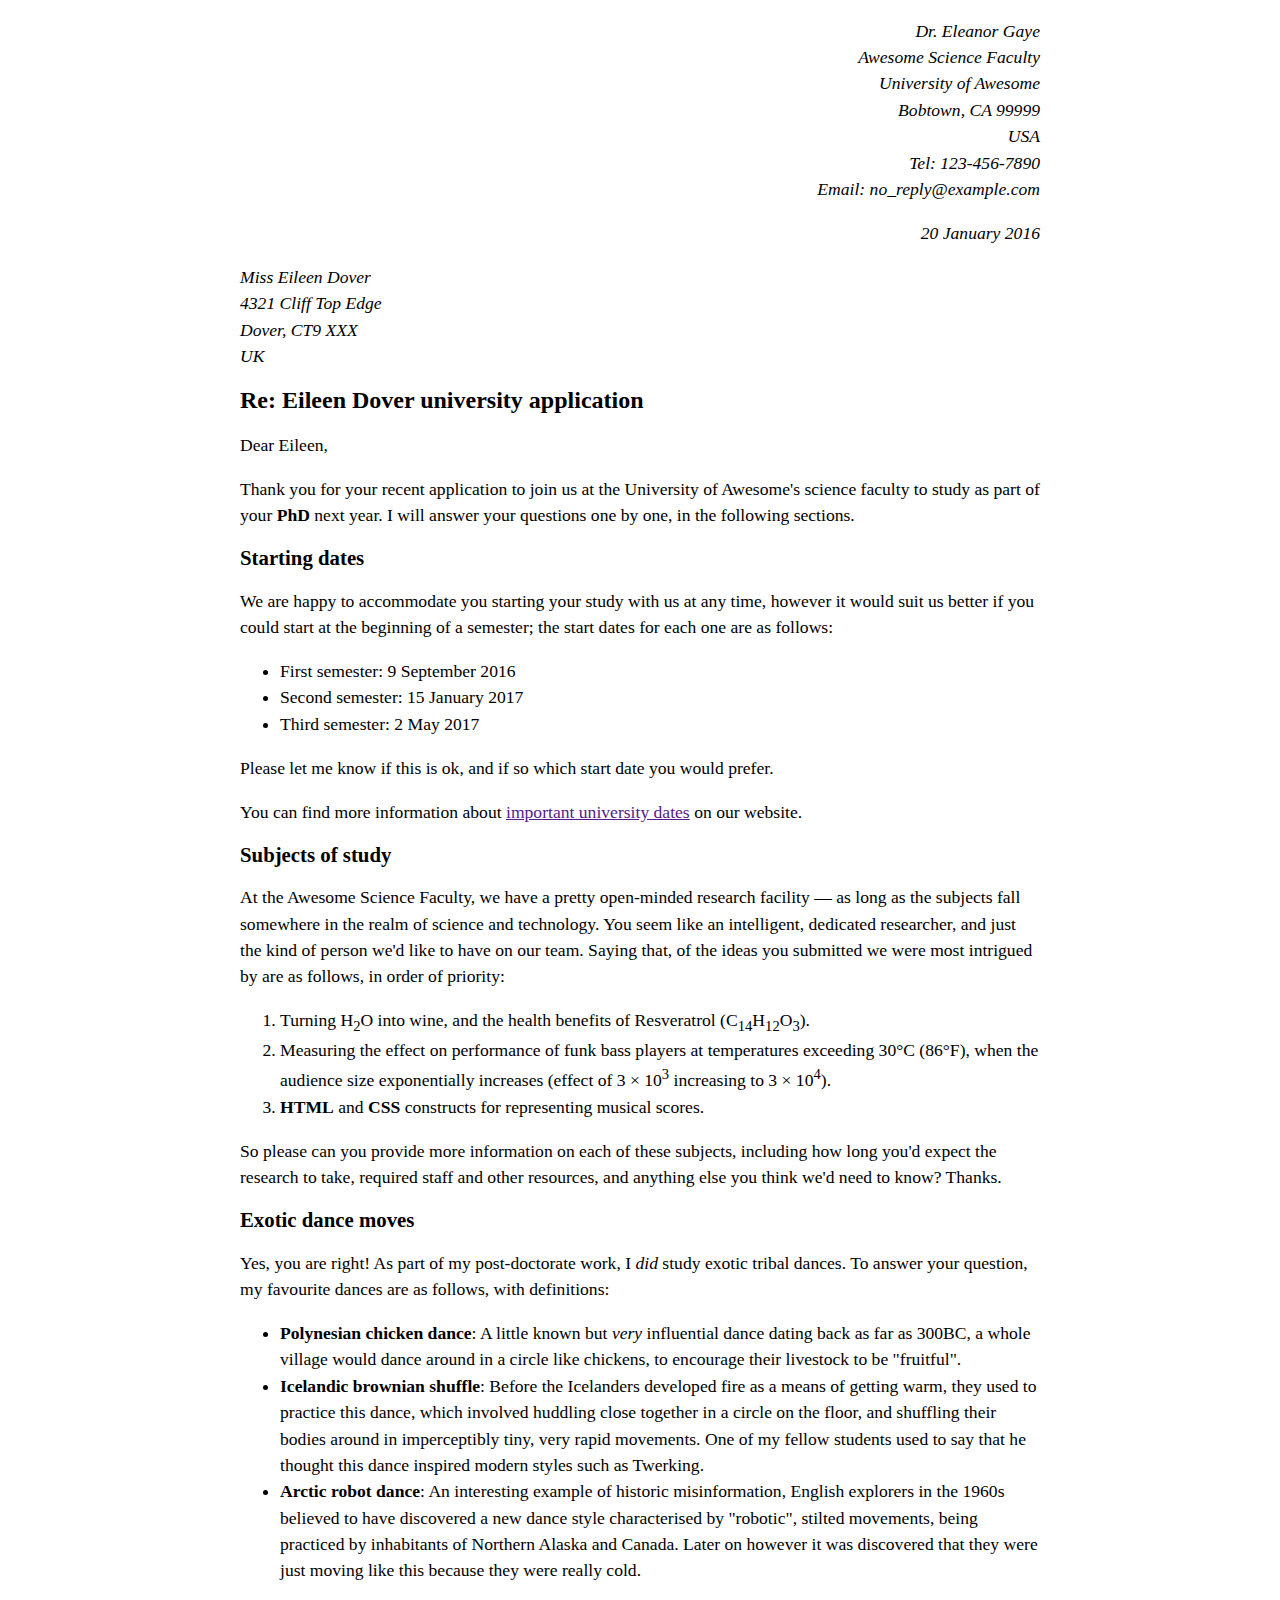
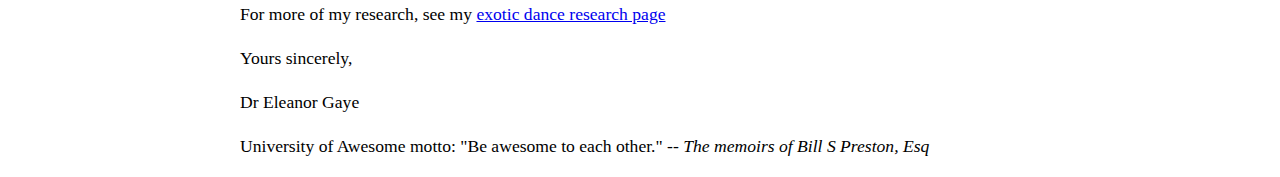
<file: index.html>
<!--
	Name : Ajay Thakor
	File: Assignment1.html
	Date: 19 - Sept - 2024
	a Raw Letter has been given us without any HTML AND CSS & we have to structurize the letter as given to us.
	-->
    <!DOCTYPE html>
    <html lang="en">
    <head>
        <meta charset="UTF-8">
        <meta name="viewport" content="width=device-width, initial-scale=1.0">
        <title>A Letter</title>
        <style>
            body {
                max-width: 800px;
                margin: 0 auto;
            }
    
            .sender-column {
                text-align: right;
            }
    
            h1 {
                font-size: 1.5em;
            }
    
            h2 {
                font-size: 1.3em;
            }
    
            p, ul, ol, dl, address {
                font-size: 1.1em;
            }
    
            p, li, dd, dt, address {
                line-height: 1.5;
            }
        </style>
    </head>
    <body>
        <!-- Use sender-column div class to move the text to other side of the letter-->
        <!--br tag for making into new line-->
        <div class="sender-column">
    <i>
            <p>Dr. Eleanor Gaye<br>Awesome Science Faculty<br>University of Awesome<br>Bobtown, CA 99999<br>USA<br>Tel: 123-456-7890<br>Email: no_reply@example.com</p>
            <p>20 January 2016</p>
        </div>
        <p>Miss Eileen Dover<br>4321 Cliff Top Edge<br>Dover, CT9 XXX<br>UK</p>
    </i>
    <!--h1 for the bigger tag-->
    <h1>Re: Eileen Dover university application</h1>
    <!--main letter starts here-->
    <p>Dear Eileen,</p>
    <!--b is used for the text to be bold-->
    <p>Thank you for your recent application to join us at the University of Awesome's science faculty to study as part of your <b>PhD</b> next year. I will answer your questions one by one, in the following sections.</p>
    
    <h2>Starting dates</h2>
    <p>We are happy to accommodate you starting your study with us at any time, however it would suit us better if you could start at the beginning of a semester; the start dates for each one are as follows:</p>
    
    <!--use for unorder list-->
    <ul>
        <li>First semester: 9 September 2016</li>
        <li>Second semester: 15 January 2017</li>
        <li>Third semester: 2 May 2017</li>
    </ul>
    
    <!--used a tag to look the text like link but not accsable-->
    <p>Please let me know if this is ok, and if so which start date you would prefer.</p>
    <p>You can find more information about <a href>important university dates</a> on our website.</p>
    
    
    <h2>Subjects of study</h2>
    <p>At the Awesome Science Faculty, we have a pretty open-minded research facility — as long as the subjects fall somewhere in the realm of science and technology. You seem like an intelligent, dedicated researcher, and just the kind of person we'd like to have on our team. Saying that, of the ideas you submitted we were most intrigued by are as follows, in order of priority:</p>
    <!--used order list tag to get the number in each line along with sub & sup tags in some elements-->
    <ol>
        <li>Turning H<sub>2</sub>O into wine, and the health benefits of Resveratrol (C<sub>14</sub>H<sub>12</sub>O<sub>3</sub>).</li>
        <li>Measuring the effect on performance of funk bass players at temperatures exceeding 30°C (86°F), when the audience size exponentially increases (effect of 3 × 10<sup>3</sup> increasing to 3 × 10<sup>4</sup>).</li>
        <li><b>HTML</b> and <b>CSS</b> constructs for representing musical scores.</li>
    </ol>
    
    <p>So please can you provide more information on each of these subjects, including how long you'd expect the research to take, required staff and other resources, and anything else you think we'd need to know? Thanks.</p>
    
    <h2>Exotic dance moves</h2>
    <!--use i tag to look like italian text-->
    <p>Yes, you are right! As part of my post-doctorate work, I <i>did</i> study exotic tribal dances. To answer your question, my favourite dances are as follows, with definitions:</p>
    
    <!--used tags that previously used nothing more-->
    <ul>
        <li><b>Polynesian chicken dance</b>: A little known but <i>very</i> influential dance dating back as far as 300BC, a whole village would dance around in a circle like chickens, to encourage their livestock to be "fruitful".</li>
        <li><b>Icelandic brownian shuffle</b>: Before the Icelanders developed fire as a means of getting warm, they used to practice this dance, which involved huddling close together in a circle on the floor, and shuffling their bodies around in imperceptibly tiny, very rapid movements. One of my fellow students used to say that he thought this dance inspired modern styles such as Twerking.</li>
        <li><b>Arctic robot dance</b>: An interesting example of historic misinformation, English explorers in the 1960s believed to have discovered a new dance style characterised by "robotic", stilted movements, being practiced by inhabitants of Northern Alaska and Canada. Later on however it was discovered that they were just moving like this because they were really cold.</li>
    </ul>
    
    <p>For more of my research, see my <a href="http://example.com">exotic dance research page</a></p>
    
    <p>Yours sincerely,</p>
    <p>Dr Eleanor Gaye</p>
    <p>University of Awesome motto: "Be awesome to each other." -- <i>The memoirs of Bill S Preston, Esq</i></p>
    </body>
    </html>
</file>
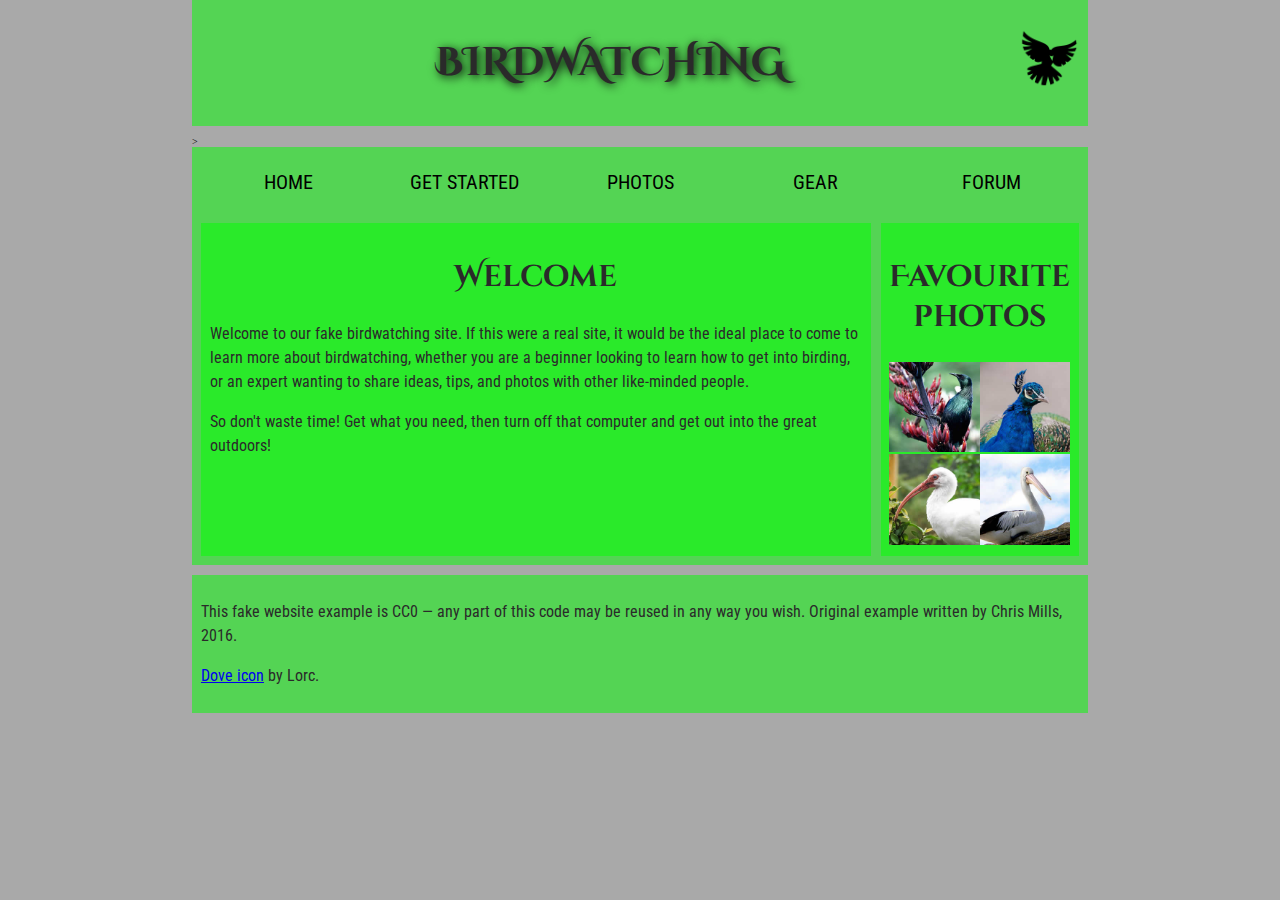
<file: Part 2 - BirdWeb/index.html>
<!--
	Name : Ajay Thakor
	File: Birdwebsite.html
	Date: 20 - Sept - 2024
	a Bird Website iN WHICH i inly have to modify few things.
-->
<!DOCTYPE html>
<html lang="en">
  <head>
    <meta charset="utf-8">
    <title>Birdwatching</title>
    <link href="https://fonts.googleapis.com/css?family=Roboto+Condensed:300%7CCinzel+Decorative:700" rel="stylesheet">

    <!--[if lt IE 9]>
      <script src="https://cdnjs.cloudflare.com/ajax/libs/html5shiv/3.7.3/html5shiv.js"></script>
    <![endif]-->



    <!-- ADDED STYLE THAT HAS BEEN GIVEN -->
    <style>
    
html, body {
    margin: 0;
    padding: 0;
  }
  
  html {
    font-size: 10px;
    background-color: #a9a9a9;
  }
  
  body {
    width: 70%;
    min-width: 800px;
    margin: 0 auto;
  }
  
  /* || typography */
  
  h1, h2, h3 {
    font-family: 'Cinzel Decorative', cursive;
    color: #2a2a2a;
  }
  
  p, input, li {
    font-family: 'Roboto Condensed', sans-serif;
    color: #2a2a2a;
  }
  
  h1 {
    font-size: 4rem;
    text-align: center;
    text-shadow: 2px 2px 10px black;
  }
  
  h2 {
    font-size: 3rem;
    text-align: center;
  }
  
  h3 {
    font-size: 2.2rem;
  }
  
  p, li {
    font-size: 1.6rem;
    line-height: 1.5;
  }
  
  /* || header layout */
  
  header {
    margin-bottom: 10px;
    display: flex;
    flex-flow: row wrap;
  }
  
  body > * {
    background-color: red;
    padding: 1%;
  }
  
  main, header, nav, article, aside, footer, section {
    background-color: rgba(0,255,0,0.5);
    padding: 1%;
  }
  
  h1 {
    flex: 5;
    text-transform: uppercase;
  }
  
  header img {
    display: block;
    height: 60px;
    padding-top: 20.15px;
  }
  
  nav {
    height: 50px;
    flex: 100%;
    display: flex;
  }
  
  nav ul {
    padding: 0;
    list-style-type: none;
    flex: 2;
    display: flex;
  }
  
  nav li {
    display: inline;
    text-align: center;
    flex: 1;
  }
  
  nav a, nav span {
    display: inline-block;
    font-size: 2rem;
    height: 3rem;
    line-height: 1.7;
    text-transform: uppercase;
    text-decoration: none;
    color: black;
  
  }
  
  /* || main layout */
  
  main {
    display: flex;
  }
  
  article, section {
    flex: 4;
  }
  
  aside {
    flex: 1;
    margin-left: 10px;
    padding: 1%;
  }
  
  aside a {
    display: block;
    float: left;
    width: 50%;
  }
  
  aside img {
    max-width: 100%;
  }
  
  footer {
    margin-top: 10px;
  }
  
    </style>
  </head>

  <body>
    <!-- ADDED HEADER TO GET EVERYTHING ACCORDING TO THE STYLE -->
  <header>
      <h1>Birdwatching</h1>
      <img src="dove.png" alt="a simple dove logo">
  </header>

 <!--NAV TAG TO ACCESS THE CSS STYLE SHEET-->>
  <nav>
      <ul>
        <li><span>Home</span></li>
        <li><a href="#">Get started</a></li>
        <li><a href="#">Photos</a></li>
        <li><a href="#">Gear</a></li>
        <li><a href="#">Forum</a></li>
      </ul>
  </nav>


  <!-- USED MAIN AND ARTICLE TO MAKE EVERYTHING ACCORDING TO THE PHOTO-->
  <main>
     <article>
      <h2>Welcome</h2>

      <p>Welcome to our fake birdwatching site. If this were a real site, it would be the ideal place to come to learn more about birdwatching, whether you are a beginner looking to learn how to get into birding, or an expert wanting to share ideas, tips, and photos with other like-minded people.</p>

      <p>So don't waste time! Get what you need, then turn off that computer and get out into the great outdoors!</p>
     </article>

    <!--USED ASIDE TO MAKE PHOTES IN THE SIDE-->
    <aside> 
      <h2>Favourite photos</h2>

      <a href="favorite-1.jpg"><img src="favorite-1_th.jpg" alt="Small black bird, black claws, long black slender beak, links to larger version of the image"></a>
      <a href="favorite-2.jpg"><img src="favorite-2_th.jpg" alt="Top half of a pretty bird with bright blue plumage on neck, light colored beak, blue headdress, links to larger version of the image"></a>
      <a href="favorite-3.jpg"><img src="favorite-3_th.jpg" alt="Top half of a large bird with white plumage, very long curved narrow light colored break, links to larger version of the image"></a>
      <a href="favorite-4.jpg"><img src="favorite-4_th.jpg" alt="Large bird, mostly white plumage with black plumage on back and rear, long straight white beak, links to larger version of the image"></a>
    </aside>
    </main>

<!--FOOTER FOR THE ENDING THE WEBSITE-->
    <footer>
      <p>This fake website example is CC0 — any part of this code may be reused in any way you wish. Original example written by Chris Mills, 2016.</p>

      <p><a href="http://game-icons.net/lorc/originals/dove.html">Dove icon</a> by Lorc.</p>
    </footer>
  </body>
</html>
</file>
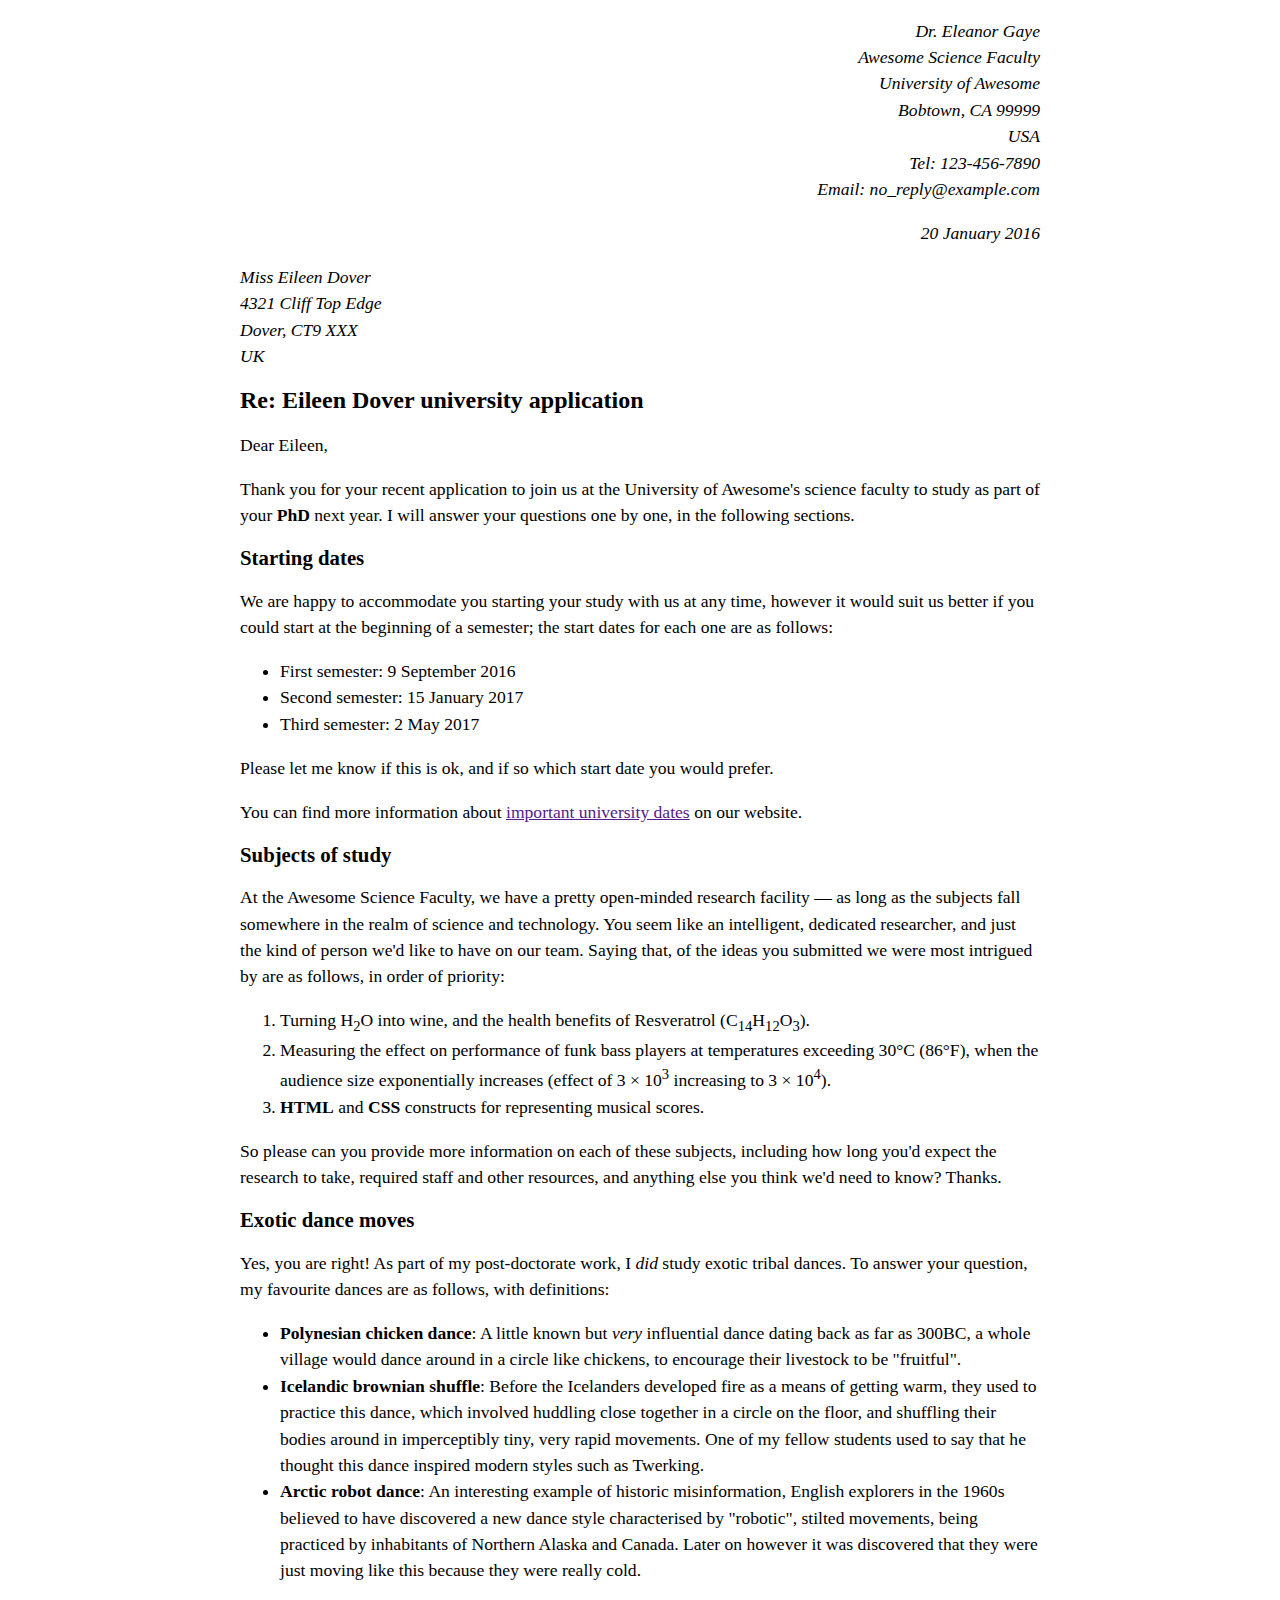
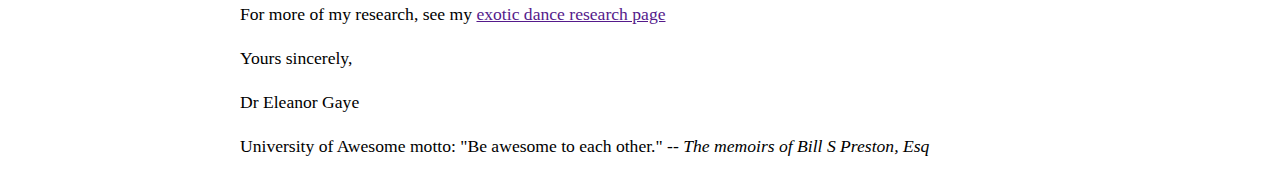
<file: Assignment 1/Part 1 - Letter/index.html>
<!--
	Name : Ajay Thakor
	File: Assignment1.html
	Date: 19 - Sept - 2024
	a Raw Letter has been given us without any HTML AND CSS & we have to structurize the letter as given to us.
	-->
<!DOCTYPE html>
<html lang="en">
<head>
	<meta charset="UTF-8">
	<meta name="viewport" content="width=device-width, initial-scale=1.0">
	<title>A Letter</title>
	<style>
        body {
            max-width: 800px;
            margin: 0 auto;
        }

        .sender-column {
            text-align: right;
        }

        h1 {
            font-size: 1.5em;
        }

        h2 {
            font-size: 1.3em;
        }

        p, ul, ol, dl, address {
            font-size: 1.1em;
        }

        p, li, dd, dt, address {
            line-height: 1.5;
        }
    </style>
</head>
<body>
	<!-- Use sender-column div class to move the text to other side of the letter-->
	<!--br tag for making into new line-->
	<div class="sender-column">
<i>
		<p>Dr. Eleanor Gaye<br>Awesome Science Faculty<br>University of Awesome<br>Bobtown, CA 99999<br>USA<br>Tel: 123-456-7890<br>Email: no_reply@example.com</p>
		<p>20 January 2016</p>
	</div>
	<p>Miss Eileen Dover<br>4321 Cliff Top Edge<br>Dover, CT9 XXX<br>UK</p>
</i>
<!--h1 for the bigger tag-->
<h1>Re: Eileen Dover university application</h1>
<!--main letter starts here-->
<p>Dear Eileen,</p>
<!--b is used for the text to be bold-->
<p>Thank you for your recent application to join us at the University of Awesome's science faculty to study as part of your <b>PhD</b> next year. I will answer your questions one by one, in the following sections.</p>

<h2>Starting dates</h2>
<p>We are happy to accommodate you starting your study with us at any time, however it would suit us better if you could start at the beginning of a semester; the start dates for each one are as follows:</p>

<!--use for unorder list-->
<ul>
	<li>First semester: 9 September 2016</li>
	<li>Second semester: 15 January 2017</li>
	<li>Third semester: 2 May 2017</li>
</ul>

<!--used a tag to look the text like link but not accsable-->
<p>Please let me know if this is ok, and if so which start date you would prefer.</p>
<p>You can find more information about <a href>important university dates</a> on our website.</p>


<h2>Subjects of study</h2>
<p>At the Awesome Science Faculty, we have a pretty open-minded research facility — as long as the subjects fall somewhere in the realm of science and technology. You seem like an intelligent, dedicated researcher, and just the kind of person we'd like to have on our team. Saying that, of the ideas you submitted we were most intrigued by are as follows, in order of priority:</p>
<!--used order list tag to get the number in each line along with sub & sup tags in some elements-->
<ol>
	<li>Turning H<sub>2</sub>O into wine, and the health benefits of Resveratrol (C<sub>14</sub>H<sub>12</sub>O<sub>3</sub>).</li>
	<li>Measuring the effect on performance of funk bass players at temperatures exceeding 30°C (86°F), when the audience size exponentially increases (effect of 3 × 10<sup>3</sup> increasing to 3 × 10<sup>4</sup>).</li>
	<li><b>HTML</b> and <b>CSS</b> constructs for representing musical scores.</li>
</ol>

<p>So please can you provide more information on each of these subjects, including how long you'd expect the research to take, required staff and other resources, and anything else you think we'd need to know? Thanks.</p>

<h2>Exotic dance moves</h2>
<!--use i tag to look like italian text-->
<p>Yes, you are right! As part of my post-doctorate work, I <i>did</i> study exotic tribal dances. To answer your question, my favourite dances are as follows, with definitions:</p>

<!--used tags that previously used nothing more-->
<ul>
	<li><b>Polynesian chicken dance</b>: A little known but <i>very</i> influential dance dating back as far as 300BC, a whole village would dance around in a circle like chickens, to encourage their livestock to be "fruitful".</li>
	<li><b>Icelandic brownian shuffle</b>: Before the Icelanders developed fire as a means of getting warm, they used to practice this dance, which involved huddling close together in a circle on the floor, and shuffling their bodies around in imperceptibly tiny, very rapid movements. One of my fellow students used to say that he thought this dance inspired modern styles such as Twerking.</li>
	<li><b>Arctic robot dance</b>: An interesting example of historic misinformation, English explorers in the 1960s believed to have discovered a new dance style characterised by "robotic", stilted movements, being practiced by inhabitants of Northern Alaska and Canada. Later on however it was discovered that they were just moving like this because they were really cold.</li>
</ul>

<p>For more of my research, see my <a href>exotic dance research page</a></p>

<p>Yours sincerely,</p>
<p>Dr Eleanor Gaye</p>
<p>University of Awesome motto: "Be awesome to each other." -- <i>The memoirs of Bill S Preston, Esq</i></p>
</body>
</html>
</file>
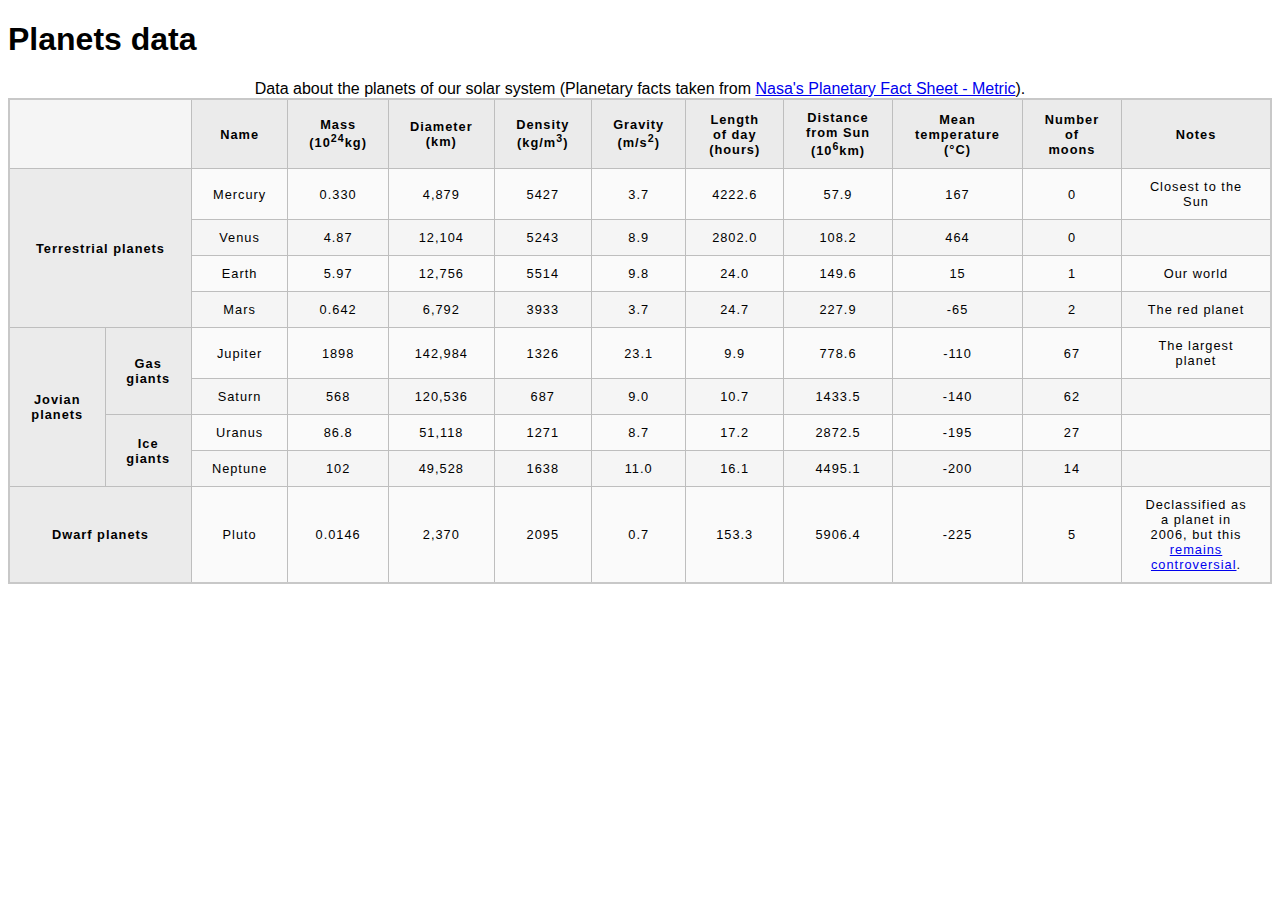
<file: Lab2/Part 2/index.html>
<!--
	Name : Ajay Thakor - 100953031
	File: Planet Info.html
	Date: 7 - Oct - 2024
    The Table shows the information about the planet i our solar system
	-->
    
    <!DOCTYPE html>
    <html lang="en">
    <head>
        <meta charset="UTF-8">
        <meta name="viewport" content="width=device-width, initial-scale=1.0">
        <title>Planets Data</title>
        <link rel="stylesheet" href="planet.css" type="text/css">
    </head>
    <body>
        <!-- Added the opening of the web page along with the data ans link that given to me -->
        <h1>Planets data</h1>
        <div class = "center">Data about the planets of our solar system (Planetary facts taken from <a href="http://nssdc.gsfc.nasa.gov/planetary/factsheet/">Nasa's Planetary Fact Sheet - Metric</a>).</div>
        
        <table>
            
            <tr>
                <td colspan="2"> </td>
                
                <th class="name of column">Name</th>
                    
                <th>Mass (10<sup>24</sup>kg)</th>
                <th>Diameter (km)</th>
                <th>Density (kg/m<sup>3</sup>) </th>
                <th>Gravity (m/s<sup>2</sup>) </th>
                <th>Length of day (hours) </th>
                <th> Distance from Sun (10<sup>6</sup>km)</th>
                <th> Mean temperature (°C)</th>
                <th> Number of moons</th>
                <th> Notes</th>
                
            </tr>
            <tr>
                <!-- Added the span tag to make the outcome as it is the image shown to me -->
             <th rowspan="4" colspan="2">Terrestrial planets</th> 
                <td>Mercury</td>
                <td>0.330</td>
                <td>4,879</td>
                <td>5427</td>
                <td>3.7</td>
                <td>4222.6</td>
                <td>57.9</td>
                <td>167</td>
                <td>0</td>
                <td>Closest to the Sun</td>
            </tr>
            
            <tr>
                <td>Venus</td>
                <td>4.87</td>
                <td>12,104</td>
                <td>5243</td>
                <td>8.9</td>
                <td>2802.0</td>
                <td>108.2</td>
                <td>464</td>
                <td>0</td>
                <td></td>
            </tr>
            <tr>
                <td>Earth</td>
                <td>5.97</td>
                <td>12,756</td>
                <td>5514</td>
                <td>9.8</td>
                <td>24.0</td>
                <td>149.6</td>
                <td>15</td>
                <td>1</td>
                <td>Our world</td>
            </tr>
            <tr>
                <td>Mars</td>
                <td>0.642</td>
                <td>6,792</td>
                <td>3933</td>
                <td>3.7</td>
                <td>24.7</td>
                <td>227.9</td>
                <td>-65</td>
                <td>2</td>
                <td>The red planet</td>
            </tr>
            <tr>
                <!--Added span to make it more similer as web page that given to us-->
                <th rowspan="4">Jovian planets </th>
                    <th rowspan="2">Gas giants</th>
                
                <td>Jupiter</td>
                <td>1898</td>
                <td>142,984</td>
                <td>1326</td>
                <td>23.1</td>
                <td>9.9</td>
                <td>778.6</td>
                <td>-110</td>
                <td>67</td>
                <td>The largest planet</td>
            </tr>
            <tr>
                <td>Saturn</td>
                <td>568</td>
                <td>120,536</td>
                <td>687</td>
                <td>9.0</td>
                <td>10.7</td>
                <td>1433.5</td>
                <td>-140</td>
                <td>62</td>
                <td></td>
            </tr>
            <tr>
                <!-- similerly as before to make it as it is in the web page example-->
                <th  rowspan="2">Ice giants</th>
                <td>Uranus</td>
                <td>86.8</td>
                <td>51,118</td>
                <td>1271</td>
                <td>8.7</td>
                <td>17.2</td>
                <td>2872.5</td>
                <td>-195</td>
                <td>27</td>
                <td></td>
            </tr>
            <tr>
                <td>Neptune</td>
                <td>102</td>
                <td>49,528</td>
                <td>1638</td>
                <td>11.0</td>
                <td>16.1</td>
                <td>4495.1</td>
                <td>-200</td>
                <td>14</td>
                <td></td>
            </tr>
            <tr>
                <th colspan="2">Dwarf planets</th>
                <td>Pluto</td>
                <td>0.0146</td>
                <td>2,370</td>
                <td>2095</td>
                <td>0.7</td>
                <td>153.3</td>
                <td>5906.4</td>
                <td>-225</td>
                <td>5</td>
                <!--Link added for the pluto-->
                <td>Declassified as a planet in 2006, but this <a href="https://en.wikipedia.org/wiki/Pluto" target="_blank">remains controversial</a>.</td>
    
            </tr>
            
        </table>
    </body>
    </html>
</file>
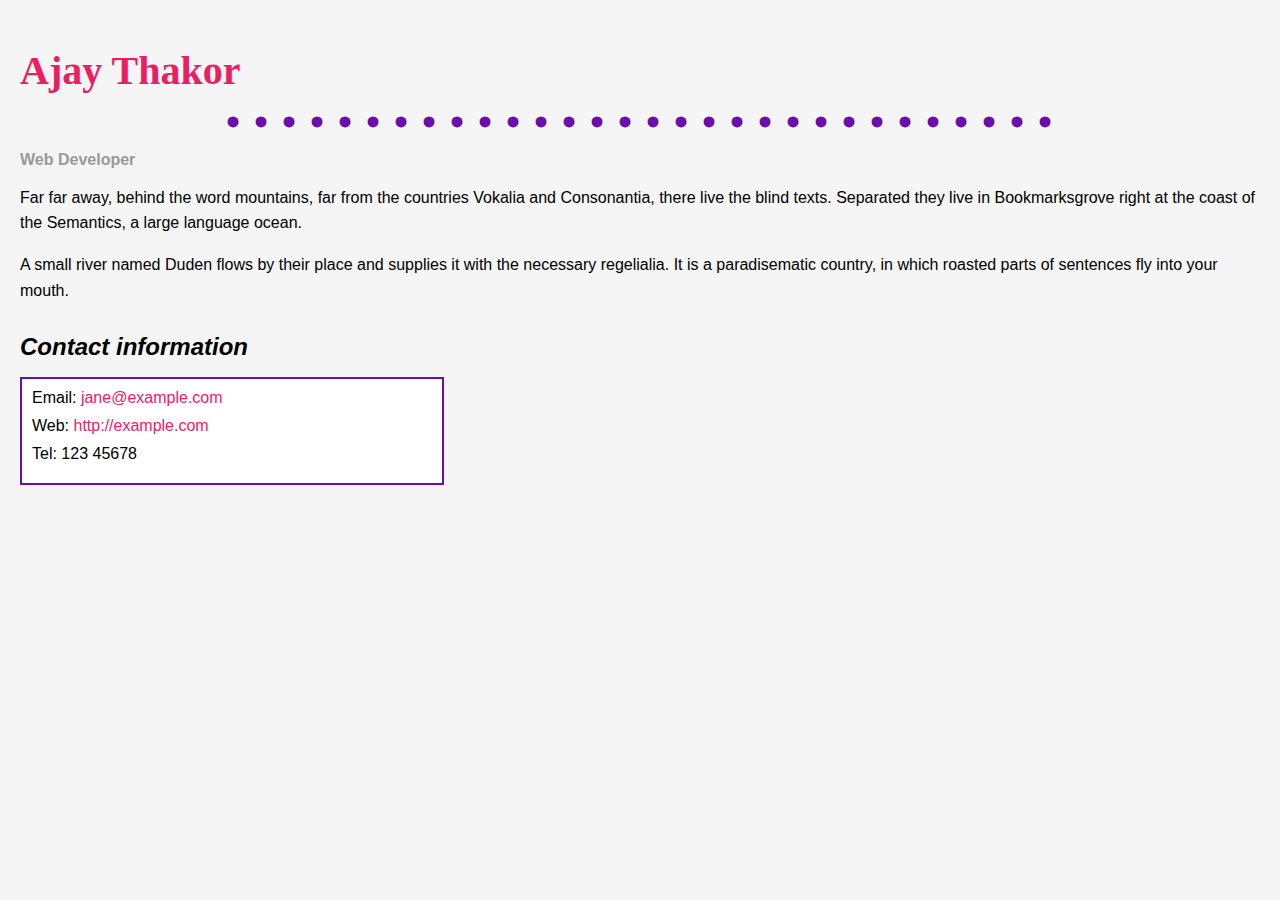
<file: Lab3/Part1/index.html>
<!--
	Name : Ajay Thakor - 100953031
	File: Webdeveloper.html
	Date: 18 - Oct - 2024
    Making A web page about a web developer
	-->
<!DOCTYPE html>
<html lang="en">
<head>
    <meta charset="UTF-8">
    <meta name="viewport" content="width=device-width, initial-scale=1.0">
    <!-- added the css to merge te html-->
    <link rel="stylesheet" href="developer.css"> 
    <title>I am The Developer</title> 
</head>
<body>
    <!-- change the developer name to my name-->
    <h1>Ajay Thakor</h1>
    <div class="job-title">Web Developer</div>

    <p>Far far away, behind the word mountains, far from the countries Vokalia and Consonantia, there live the blind texts. Separated they live in Bookmarksgrove right at the coast of the Semantics, a large language ocean.</p>

    <p>A small river named Duden flows by their place and supplies it with the necessary regelialia. It is a paradisematic country, in which roasted parts of sentences fly into your mouth.</p>

    <h2>Contact information</h2>
    <ul>
        <li>Email: <a href="mailto:jane@example.com">jane@example.com</a></li>
        <li>Web: <a href="http://example.com">http://example.com</a></li>
        <li>Tel: 123 45678</li>
    </ul>
</body>
</html>
</file>
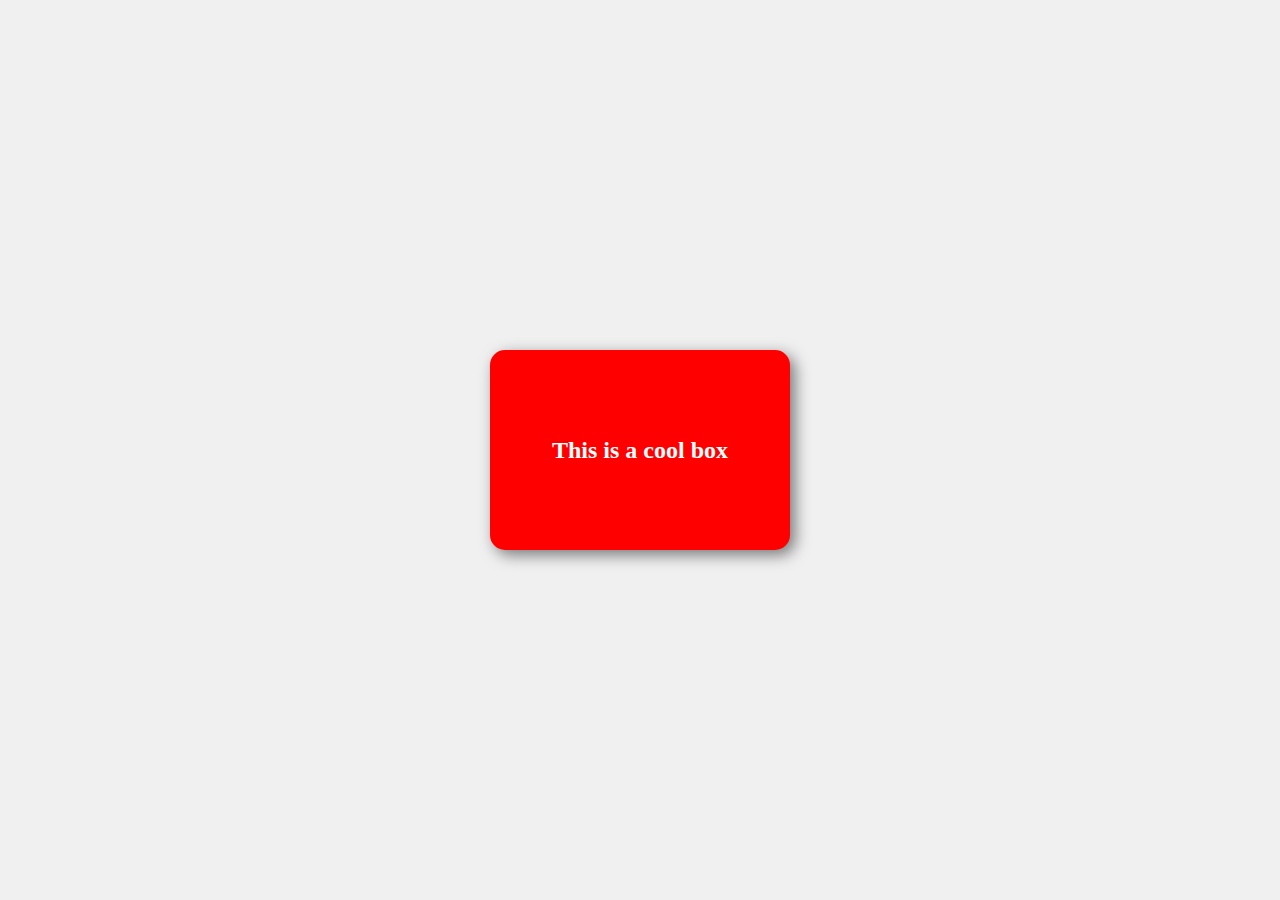
<file: Lab3/Part2/index.html>
<!--
	Name : Ajay Thakor - 100953031
	File: Box.html
	Date: 18 - Oct - 2024
    Making A web page about a big red box
	-->
<!DOCTYPE html>
<html lang="en-US">
  <head>
    <meta charset="utf-8">
    <meta name="viewport" content="width=device-width">
    <link rel="stylesheet" href="box.css"> 
    <title>Cool box</title>
</head>
<body>
    <!--i have changed few things in css with respect to make a box-->
    <div class="cool-box">
        This is a cool box
    </div>
</body>
</html>
</file>
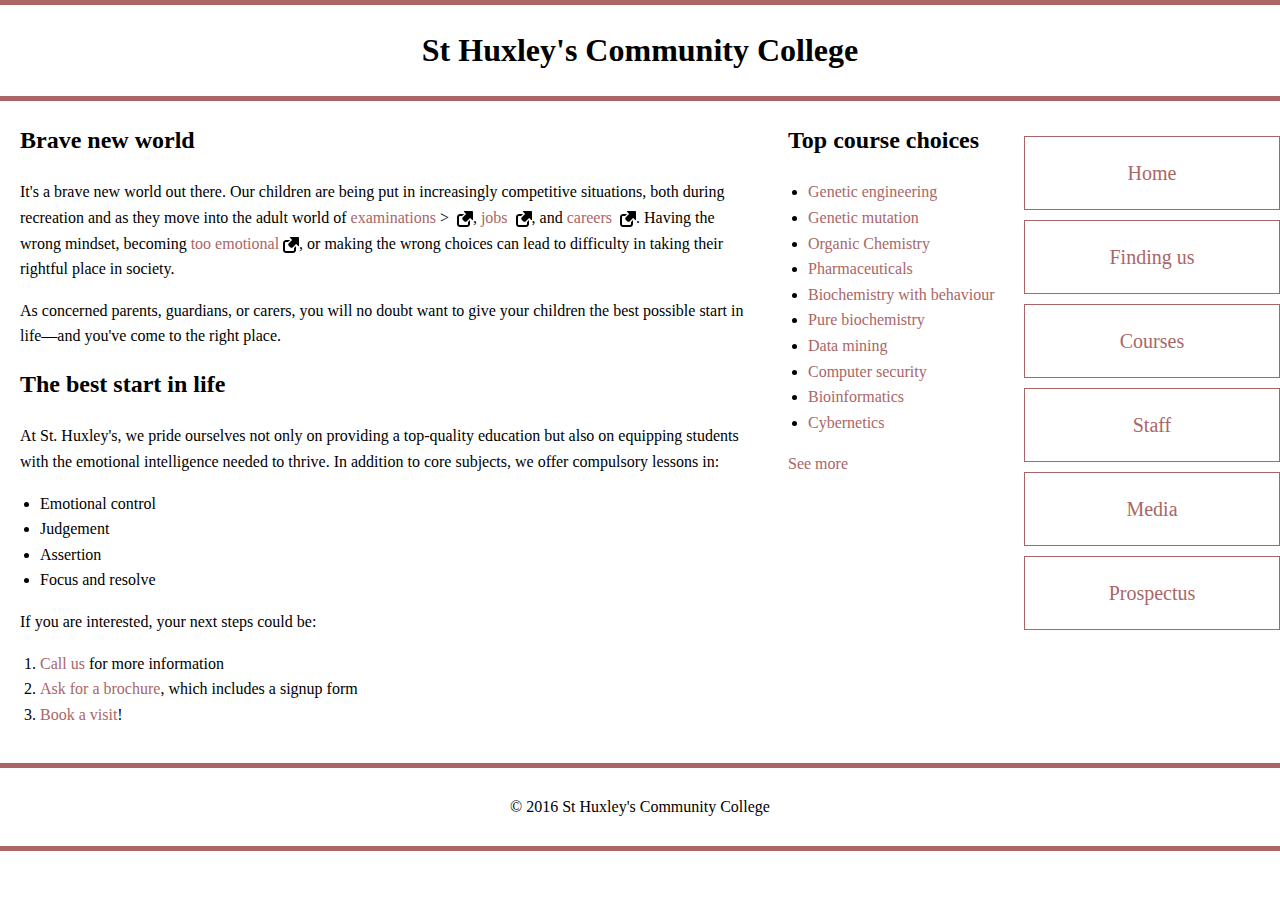
<file: Lab3/Part3/index.html>
<!--
	Name : Ajay Thakor - 100953031
	File: Dec.html
	Date: 18 - Oct - 2024
    Making A web page about a document from college
	-->

<!DOCTYPE html>
<html lang="en-US">
  <head>
    <meta charset="utf-8">
    <meta name="viewport" content="width=device-width">
    <title>St Huxley's Community College</title>
    <!--added the css file-->
    <link rel="stylesheet" href="doc.css"> 
  </head>
  <body>
 
      <header>
        <h1>St Huxley's Community College</h1>
      </header>
    
      <section>
        <h2>Brave new world</h2>
        <p>It's a brave new world out there. Our children are being put in increasingly competitive situations, both during recreation and as they move into the adult world of 
            <a href="https://en.wikipedia.org/wiki/Examination">examinations</a>
            <!--added the image that is required-->>
            <img src="external-link-52.png" alt="Exam Icon" width="16" height="16">, 
            <a href="https://en.wikipedia.org/wiki/Jobs">jobs</a>
            <img src="external-link-52.png" alt="Job Icon" width="16" height="16">, and 
            <a href="https://en.wikipedia.org/wiki/Career">careers</a>
            <img src="external-link-52.png" alt="Career Icon" width="16" height="16">. Having the wrong mindset, becoming 
            <a href="https://en.wikipedia.org/wiki/Emotion">too emotional</a><img src="external-link-52.png" alt="Career Icon" width="16" height="16">, or making the wrong choices can lead to difficulty in taking their rightful place in society.
          </p>
          
    
        <p>As concerned parents, guardians, or carers, you will no doubt want to give your children the best possible start in life—and you've come to the right place.</p>
    
        <h2>The best start in life</h2>
        <p>At St. Huxley's, we pride ourselves not only on providing a top-quality education but also on equipping students with the emotional intelligence needed to thrive. In addition to core subjects, we offer compulsory lessons in:</p>
    
        <ul>
          <li>Emotional control</li>
          <li>Judgement</li>
          <li>Assertion</li>
          <li>Focus and resolve</li>
        </ul>
    
        <p>If you are interested, your next steps could be:</p>
        <ol>
          <li><a href="#">Call us</a> for more information</li>
          <li><a href="#">Ask for a brochure</a>, which includes a signup form</li>
          <li><a href="#">Book a visit</a>!</li>
        </ol>
      </section>
    
      <aside>
        <h2>Top course choices</h2>
        <ul>
          <li><a href="#">Genetic engineering</a></li>
          <li><a href="#">Genetic mutation</a></li>
          <li><a href="#">Organic Chemistry</a></li>
          <li><a href="#">Pharmaceuticals</a></li>
          <li><a href="#">Biochemistry with behaviour</a></li>
          <li><a href="#">Pure biochemistry</a></li>
          <li><a href="#">Data mining</a></li>
          <li><a href="#">Computer security</a></li>
          <li><a href="#">Bioinformatics</a></li>
          <li><a href="#">Cybernetics</a></li>
        </ul>
        <p><a href="#">See more</a></p>
      </aside>
    
      <nav>
        <ul>
          <li><a href="#">Home</a></li>
          <li><a href="#">Finding us</a></li>
          <li><a href="#">Courses</a></li>
          <li><a href="#">Staff</a></li>
          <li><a href="#">Media</a></li>
          <li><a href="#">Prospectus</a></li>
        </ul>
      </nav>
    
      <footer>
        <p>&copy; 2016 St Huxley's Community College</p>
      </footer>
    
      </body>
    </html>
</file>
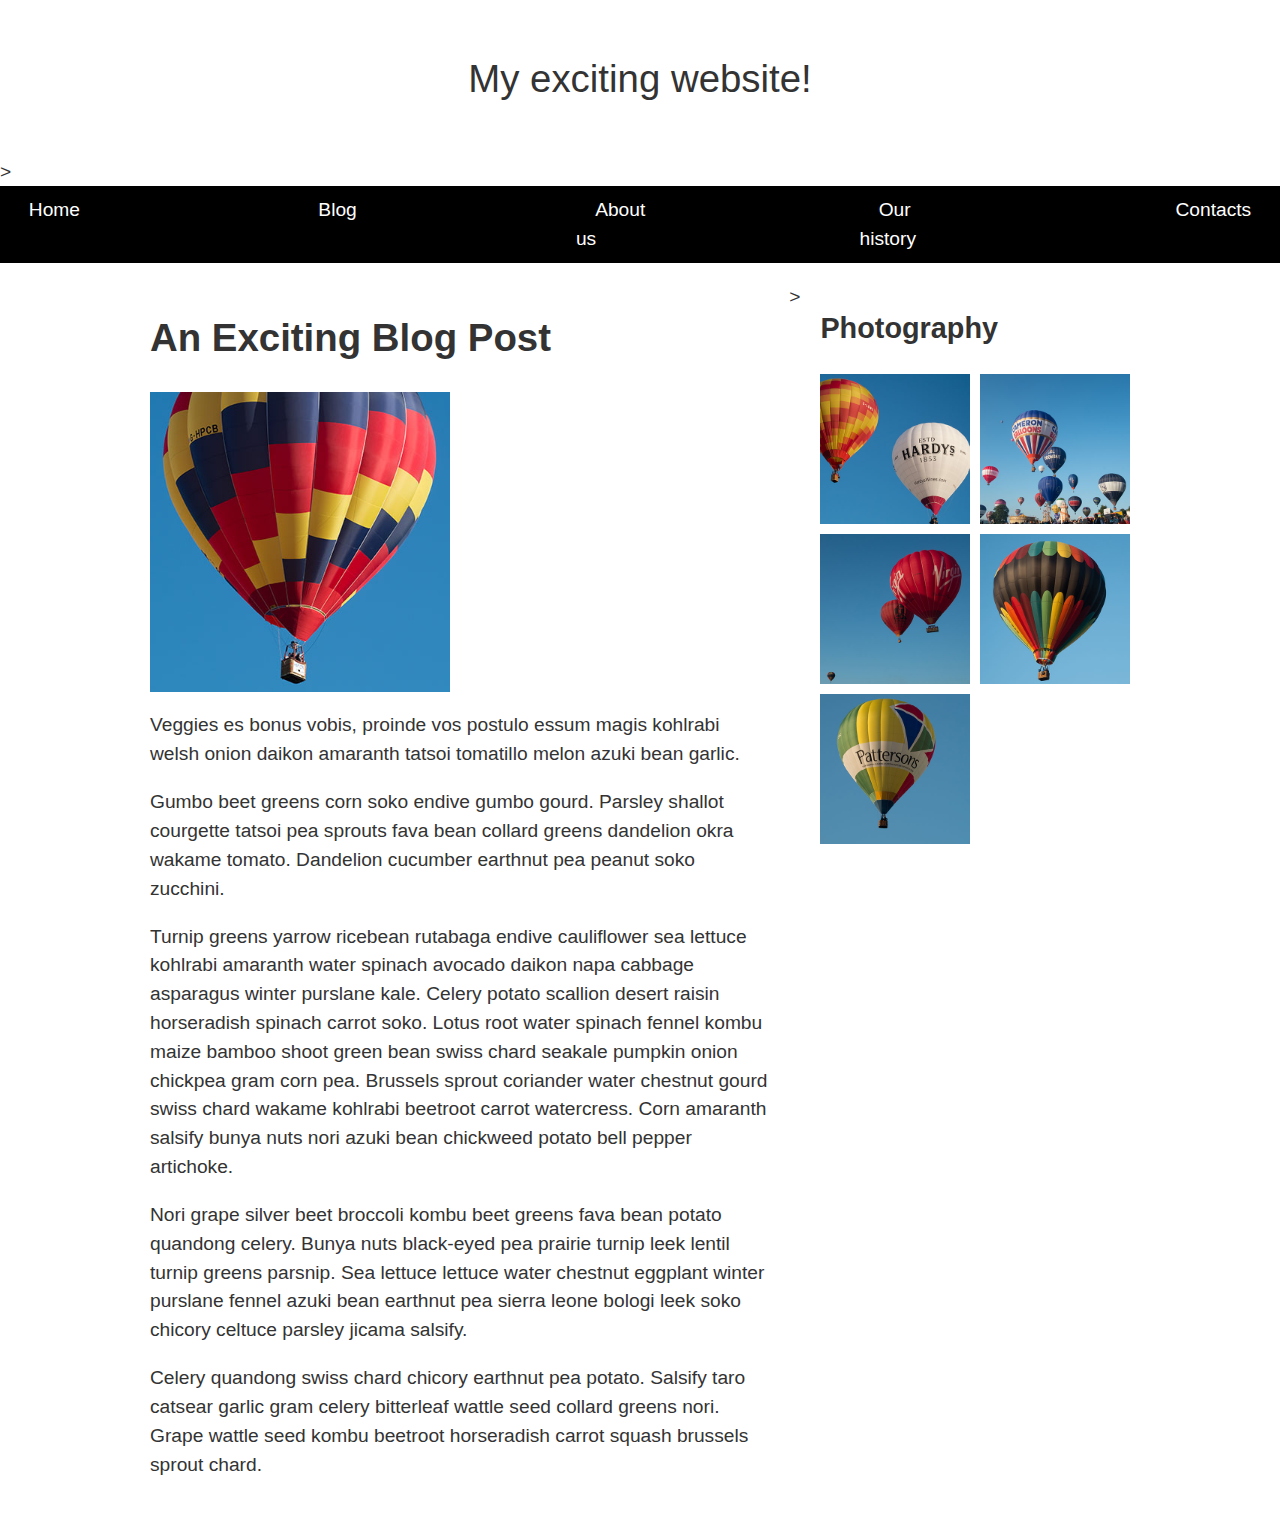
<file: Lab3/Part4/index.html>
<!--
	Name : Ajay Thakor - 100953031
	File: Document.html
	Date: 18 - Oct - 2024
    Making A web page about a document from of ballon in another language
	-->


<!DOCTYPE html>
<html lang="en-US">
  <head>
    <meta charset="utf-8">
    <meta name="viewport" content="width=device-width, initial-scale=1">
    <title>Layout Task</title>
    <link rel="stylesheet" href="ballon.css"> 
</head>
<body>

  <div class="logo">
    My exciting website!
  </div>
<!--navegator-->>
  <nav>
    <ul>
      <li><a href="">Home</a></li>
      <li><a href="">Blog</a></li>
      <li><a href="">About us</a></li>
      <li><a href="">Our history</a></li>
      <li><a href="">Contacts</a></li>
    </ul>
  </nav>

  <main class="grid">
    <article>
      <h1>An Exciting Blog Post</h1>
      <img src="balloon-sq6.jpg" alt="placeholder" class="feature">
      <p>Veggies es bonus vobis, proinde vos postulo essum magis kohlrabi welsh onion daikon amaranth tatsoi tomatillo melon
        azuki bean garlic.</p>
      <p>Gumbo beet greens corn soko endive gumbo gourd. Parsley shallot courgette tatsoi pea sprouts fava bean collard greens
        dandelion okra wakame tomato. Dandelion cucumber earthnut pea peanut soko zucchini.</p>
      <p>Turnip greens yarrow ricebean rutabaga endive cauliflower sea lettuce kohlrabi amaranth water spinach avocado daikon
        napa cabbage asparagus winter purslane kale. Celery potato scallion desert raisin horseradish spinach carrot soko.
        Lotus root water spinach fennel kombu maize bamboo shoot green bean swiss chard seakale pumpkin onion chickpea gram
        corn pea. Brussels sprout coriander water chestnut gourd swiss chard wakame kohlrabi beetroot carrot watercress.
        Corn amaranth salsify bunya nuts nori azuki bean chickweed potato bell pepper artichoke.</p>
        <!--added text that requred-->
        <p>Nori grape silver beet broccoli kombu beet greens fava bean potato quandong
            celery. Bunya nuts black-eyed pea prairie turnip leek lentil turnip greens parsnip.
            Sea lettuce lettuce water chestnut eggplant winter purslane fennel azuki bean
            earthnut pea sierra leone bologi leek soko chicory celtuce parsley jicama salsify.</p>
            <p>
            Celery quandong swiss chard chicory earthnut pea potato. Salsify taro catsear garlic
            gram celery bitterleaf wattle seed collard greens nori. Grape wattle seed kombu
            beetroot horseradish carrot squash brussels sprout chard.</p>
    </article>
<!--photoes as needed-->>
    <aside>
      <h2>Photography</h2>
      <ul class="photos">
        <li><img src="balloon-sq1.jpg" alt="placeholder"></li>
        <li><img src="balloon-sq2.jpg" alt="placeholder"></li>
        <li><img src="balloon-sq3.jpg" alt="placeholder"></li>
        <li><img src="balloon-sq4.jpg" alt="placeholder"></li>
        <li><img src="balloon-sq5.jpg" alt="placeholder"></li>
      </ul>
    </aside>
  </main>

</body>
</html>
</file>
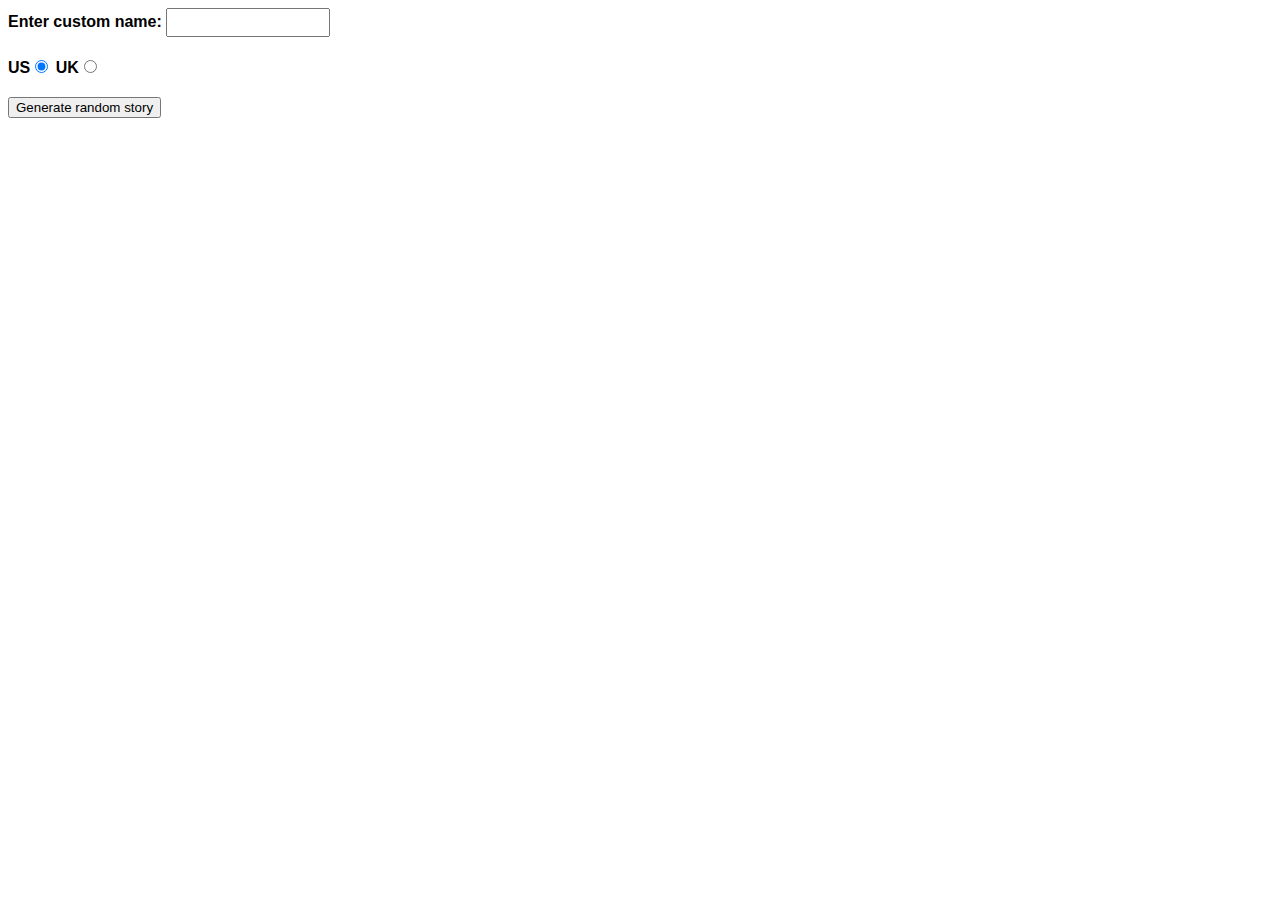
<file: Lab4/Part1/index.html>
<!--
	Name : Ajay Thakor - 100953031
	File: index.html - Assignment4 part1
	Date: 28 - Nov - 2024
    Silly Story Generator
	-->
  <!DOCTYPE html>
  <html lang="en-US">
    <head>
      <meta charset="utf-8" />
      <meta name="viewport" content="width=device-width" />
      <link rel="stylesheet" href="part1.css">
      <title>Silly story generator</title>
  
    </head>
  
    <body>
      <div>
        <label for="customname">Enter custom name:</label>
        <input id="customname" type="text" placeholder="" />
      </div>
      <div>
        <label for="us">US</label
        ><input id="us" type="radio" name="ukus" value="us" checked />
        <label for="uk">UK</label
        ><input id="uk" type="radio" name="ukus" value="uk" />
      </div>
      <div>
        <button class="randomize">Generate random story</button>
      </div>
      <!-- Thanks a lot to Willy Aguirre for his help with the code for this assessment -->
      <p class="story"></p>
      <script src="part1.js"></script>
    </body>
  </html>
</file>
<file: Lab2/Part 2/planet.css>
html {
    font-family: sans-serif;
  }
  
  table {
    border-collapse: collapse;
    border: 2px solid rgb(200,200,200);
    letter-spacing: 1px;
    font-size: 0.8rem;
  }
  
  td, th {
    border: 1px solid rgb(190,190,190);
    padding: 10px 20px;
  }
  
  th {
    background-color: rgb(235,235,235);
  }
  
  td {
    text-align: center;
  }
  
  tr:nth-child(even) td {
    background-color: rgb(250,250,250);
  }
  
  tr:nth-child(odd) td {
    background-color: rgb(245,245,245);
  }
  
  caption {
    padding: 10px;
  }

  .center {
    text-align: center;
  }
</file>
<file: Lab3/Part1/developer.css>
body {
    font-family: Arial, Helvetica, sans-serif;
    background-color: #f5f5f5;
    margin: 0;
    padding: 20px;
}

h1 {
    color: #e91e63;
    font-size: 2.5em;
    font-family: Georgia, 'Times New Roman', Times, serif;
    margin-bottom: 5px;
}

h1::after {
    content: "• • • • • • • • • • • • • • • • • • • • • • • • • • • • • •";
    display: block;
    color: #6a0dad;
    text-align: center;
    letter-spacing: 2px;
    margin-top: 5px;
}

.job-title {
    color: #999999;
    font-weight: bold;
    margin-bottom: 15px;
}

p {
    font-size: 1em;
    line-height: 1.6;
    margin-bottom: 15px;
}

h2 {
    font-size: 1.5em;
    font-style: italic;
    margin-top: 30px;
    margin-bottom: 10px;
}

ul {
    list-style-type: none;
    padding: 10px;
    border: 2px solid #6a0dad;
    max-width: 400px;
    background-color: #ffffff;
}

li {
    margin-bottom: 10px;
    font-size: 1em;
}

a {
    color: #e91e63;
    text-decoration: none;
}

a:hover {
    text-decoration: underline;
}
</file>
<file: Lab3/Part2/box.css>
body {
    display: flex;
    justify-content: center;
    align-items: center;
    height: 100vh;
    margin: 0;
    background-color: #f0f0f0;
}

.cool-box {
    width: 300px;
    height: 200px;
    background-color: #ff0000;
    color: white;
    font-size: 1.5em;
    font-weight: bold;
    display: flex;
    justify-content: center;
    align-items: center;
    border-radius: 15px;
    box-shadow: 5px 5px 15px rgba(0, 0, 0, 0.5);
    text-align: center; 
}
</file>
<file: Lab3/Part3/doc.css>
* {
    box-sizing: border-box;
  }
  
  body {
    margin: 0 auto;
    min-width: 1000px;
    max-width: 1400px;
    font-family: 'Georgia', serif;
    line-height: 1.6;
  }
  
  header, footer {
    border-top: 5px solid #a66;
    border-bottom: 5px solid #a66;
    text-align: center;
    padding: 20px 0;
  }
  
  h1 {
    font-size: 2em;
    margin: 0;
    font-weight: bold;
  }
  
  section, aside {
    float: left;
    padding: 20px;
  }
  
  section {
    width: 60%;
  }
  
  aside {
    width: 40%;
  }
  
  nav {
    position: absolute;
    top: 120px;
    right: 0;
    width: 20%;
  }
  
  nav ul {
    list-style-type: none;
    padding: 0;
  }
  
  nav li {
    margin: 10px 0;
  }
  
  nav a {
    display: block;
    padding: 20px;
    text-align: center;
    text-decoration: none;
    border: 1px solid #a66;
    color: #a66;
    font-size: 20px; 

  }
  
  nav a:hover {
    background-color: #f4f4f4;
  }
  
  footer {
    clear: both;
    text-align: center;
    padding: 10px 0;
  }
  
  a {
    color: #a66;
    text-decoration: none;
  }
  
  a:hover {
    text-decoration: underline;
  }
  
  h2 {
    font-weight: bold;
    margin-top: 0;
  }
  
  ul, ol {
    padding-left: 20px;
  }
  img {
      vertical-align: middle;
      margin-left: 4px;
    }
</file>
<file: Lab3/Part4/ballon.css>
body {
    background-color: #fff;
    color: #333;
    margin: 0;
    font: 1.2em / 1.5 Arial, Helvetica, sans-serif;
  }
  
  img {
    max-width: 100%;
    display: block;
  }
  

  .logo {
    font-size: 200%;
    padding: 50px 20px;
    margin: 0 auto;
    max-width: 980px;
    text-align: center;
  }
  

nav {
    background-color: #000;
    padding: 0.5em;
  }
  
  nav ul {
    margin: 0;
    padding: 0;
    list-style: none;
    display: flex;        
    justify-content: center; 
    gap: 200px;               
  }
  
  nav a {
    color: #fff;
    text-decoration: none;
    padding: 0.5em 1em;
  }
  

  .grid {
    margin: 0 auto;
    padding: 20px;
    max-width: 980px;
    display: flex;  
    gap: 20px;
  }
  
  
  article {
    flex: 2;
  }
  
  aside {
    flex: 1;
  }
  
  
  .feature {
    width: 100%;  
    max-width: 300px;
    margin-bottom: 1em;
  }
  

  .photos {
    list-style: none;
    margin: 0;
    padding: 0;
    display: grid;
    grid-template-columns: repeat(2, 1fr);  
    gap: 10px;
  }
  
  .photos img {
    width: 100%;
    height: auto;
  }
</file>
<file: Lab4/Part1/part1.css>
body {
  font-family: helvetica, sans-serif;
  width: 350px;
}

label {
  font-weight: bold;
}

div {
  padding-bottom: 20px;
}

input[type="text"] {
  padding: 5px;
  width: 150px;
}

p {
  background: #ffc125;
  color: #5e2612;
  padding: 10px;
  visibility: hidden;
}
</file>
